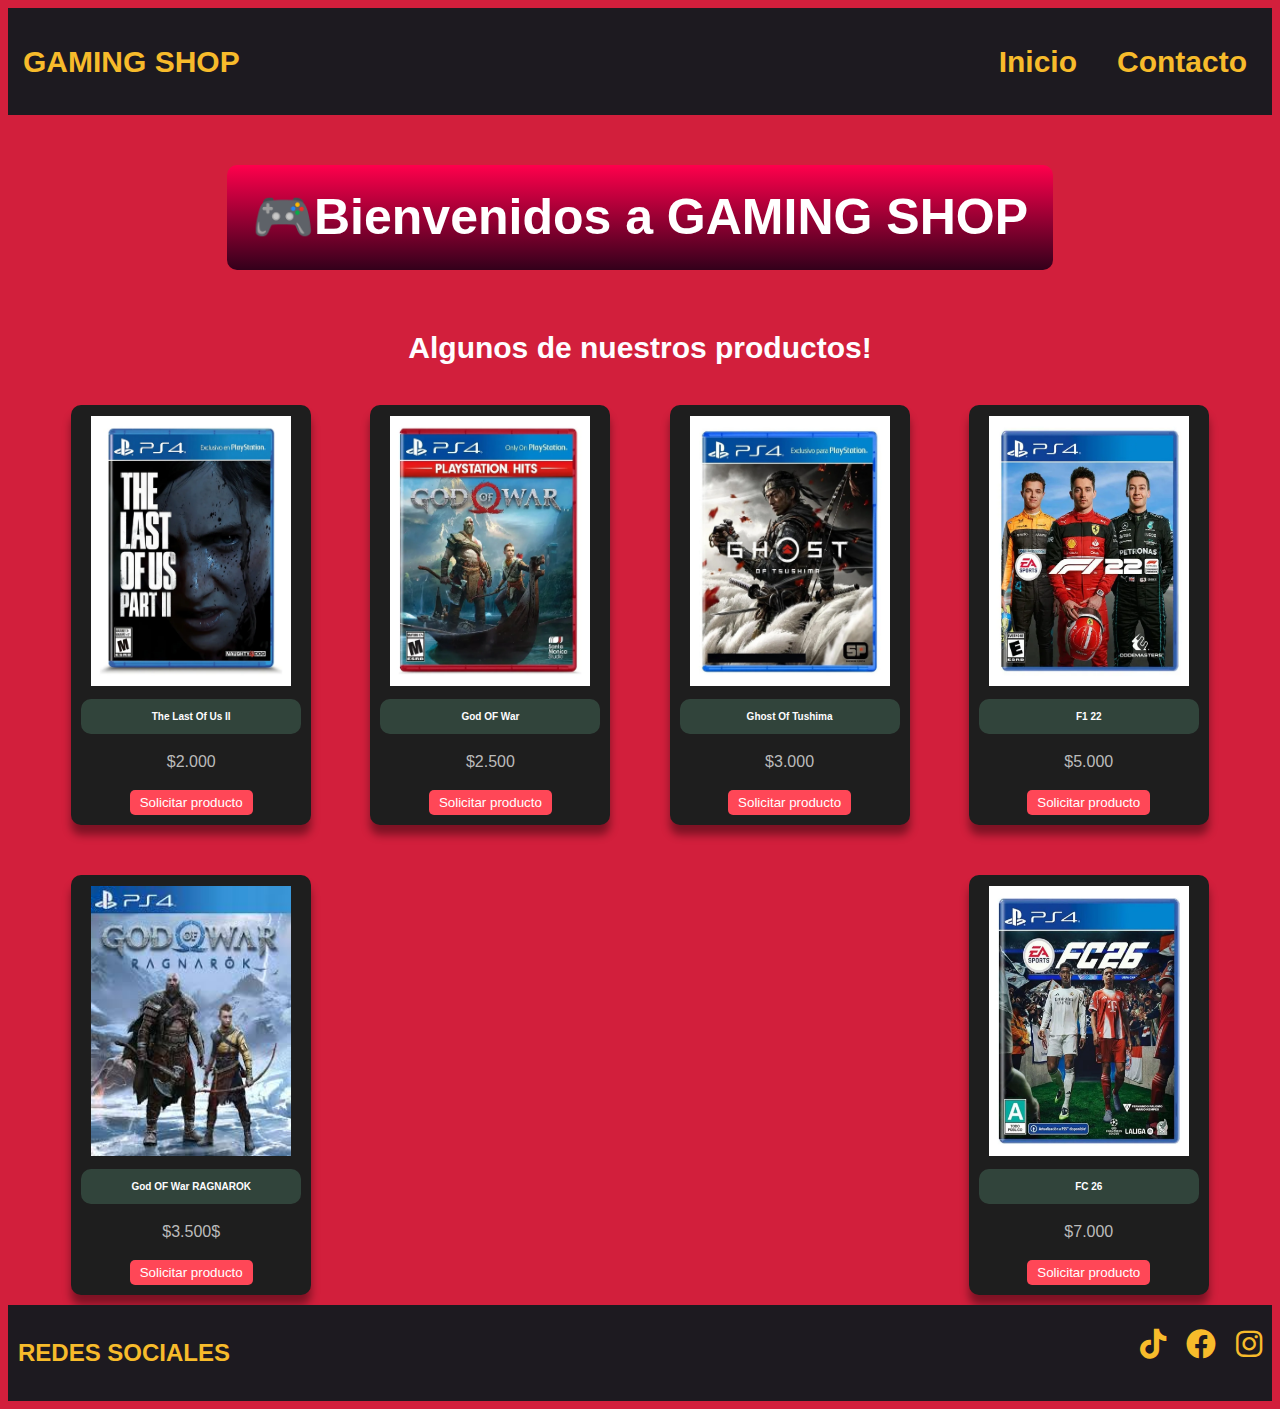
<file: index.html>
<!DOCTYPE html>
<html lang="en">
  <head>
    <meta charset="UTF-8" />
    <meta name="viewport" content="width=device-width, initial-scale=1.0" />
    <title>Inicio</title>
    <link rel="stylesheet" href="./css/style.css" />

    <link rel="preconnect" href="https://fonts.googleapis.com" />
    <link rel="preconnect" href="https://fonts.gstatic.com" crossorigin />
    <link rel="preconnect" href="https://fonts.gstatic.com" crossorigin />
    <link
      href="https://fonts.googleapis.com/css2?family=Germania+One&display=swap"
      rel="stylesheet"
    />

    <link
      href="https://fonts.googleapis.com/css2?family=Goldman:wght@400;700&display=swap"
      rel="stylesheet"
    />

    <link
      rel="stylesheet"
      href="https://cdnjs.cloudflare.com/ajax/libs/font-awesome/6.0.0-beta3/css/all.min.css"
    />
  </head>
  <body>
    <header class="header">
      <h1 class="header__logo">
        <a href="./index.html">GAMING SHOP</a>
      </h1>
      <nav class="header__nav" aria-label="Menu principal">
        <ul class="lista">
          <li>
            <a href="index.html">Inicio</a>
          </li>
          <li><a href="./pages/contacto.html">Contacto</a></li>
        </ul>
      </nav>
    </header>
    <main class="main">
      <h1 class="titulo-home">🎮Bienvenidos a GAMING SHOP</h1>

      <section class="productos-home">
        <h2>Algunos de nuestros productos!</h2>
        <div class="contenedor-juegos">
          <article class="juego-producto">
            <img src=".//img/tlou.jpg" alt="The Last Of Us II" />
            <h3>The Last Of Us II</h3>

            <p>$2.000</p>
            <input
              type="submit"
              value="Solicitar producto"
              class="boton-Producto"
            />
          </article>

          <article class="juego-producto">
            <img src=".//img/godofwar.jpg" alt="godofwar" />
            <h3>God OF War</h3>
            <p>$2.500</p>
            <input
              type="submit"
              value="Solicitar producto"
              class="boton-Producto"
            />
          </article>

          <article class="juego-producto">
            <img src=".//img/ghostoftushima.jpg" alt="ghostoftushima" />
            <h3>Ghost Of Tushima</h3>
            <p>$3.000</p>
            <input
              type="submit"
              value="Solicitar producto"
              class="boton-Producto"
            />
          </article>

          <article class="juego-producto">
            <img src=".//img/f122.jpg" alt="F1 22" />
            <h3>F1 22</h3>
            <p>$5.000</p>
            <input
              type="submit"
              value="Solicitar producto"
              class="boton-Producto"
            />
          </article>

          <article class="juego-producto">
            <img src=".//img/gow.jpg" alt="godofwar RAGNAROK" />
            <h3>God OF War RAGNAROK</h3>
            <p>$3.500$</p>
            <input
              type="submit"
              value="Solicitar producto"
              class="boton-Producto"
            />
          </article>

          <article class="juego-producto">
            <img src=".//img/fc26.jpg" alt="fc 26" />
            <h3>FC 26</h3>
            <p>$7.000</p>
            <input
              type="submit"
              value="Solicitar producto"
              class="boton-Producto"
            />
          </article>
        </div>
      </section>
    </main>

    <footer class="footer">
      <h2>REDES SOCIALES</h2>
      <nav>
        <ul>
          <li>
            <a href="https://www.tiktok.com" target="_blank "
              ><i class="fa-brands fa-tiktok"></i
            ></a>
          </li>
          <li>
            <a href="https://facebook.com" target="_blank "
              ><i class="fa-brands fa-facebook"></i
            ></a>
          </li>
          <li>
            <a href="https://instagram.com" target="_blank "
              ><i class="fa-brands fa-instagram"></i
            ></a>
          </li>
        </ul>
      </nav>
    </footer>
  </body>
</html>
</file>
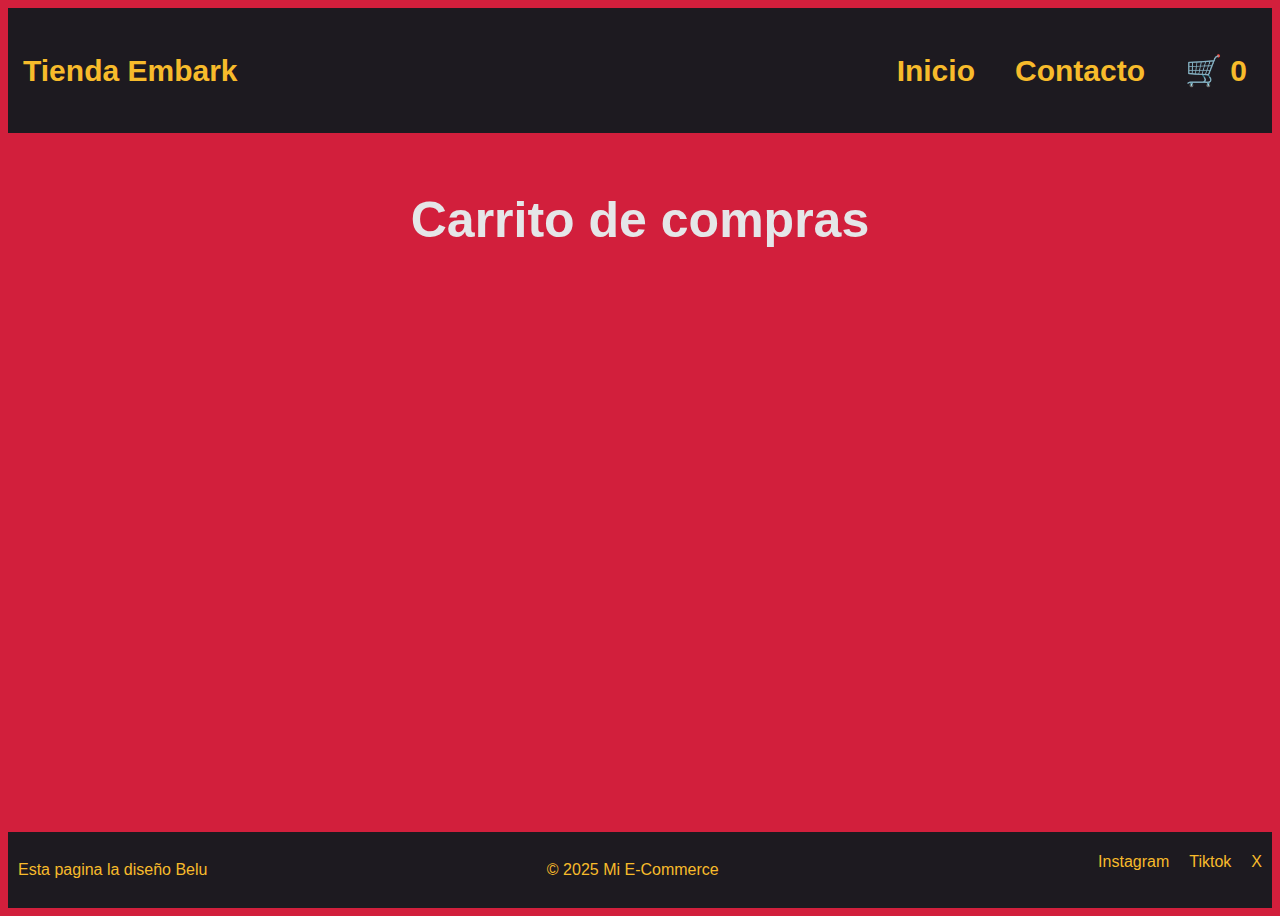
<file: pages/carrito.html>
<!DOCTYPE html>
<html lang="es">
  <head>
    <meta charset="UTF-8" />
    <meta name="viewport" content="width=device-width, initial-scale=1.0" />
    <title>Carrito</title>
    <link rel="stylesheet" href="../css/style.css" />
  </head>
  <body>
    <header class="header">
      <p class="header__logo">
        <a href="../index.html">Tienda Embark</a>
      </p>
      <nav class="header__nav">
        <ul class="lista">
          <li>
            <a href="../index.html">Inicio</a>
          </li>
          <li>
            <!-- lo anulo con # porque no tengo pagina aun, es solo provisorio -->
            <a href="./contacto.html">Contacto</a>
          </li>
          <li>
            <a href="./carrito.html" class="carrito-icono">
              🛒 <span id="contador-carrito">0</span>
            </a>
          </li>
        </ul>
      </nav>
    </header>

    <main>
      <h1>Carrito de compras</h1>
      <section id="contenedor-carrito">
        <!-- Productos del carrito -->
      </section>
      <div class="acciones-carrito" id="acciones-carrito">
        <!-- Botones de eliminar y finalizar compra se agregan desde JS -->
      </div>
      <section id="resumen-carrito">
        <!-- Aca ira el resumen del carrito -->
      </section>
    </main>
    <footer class="footer">
      <p>Esta pagina la diseño Belu</p>
      <p>&copy; 2025 Mi E-Commerce</p>
      <nav>
        <ul>
          <li>Instagram</li>
          <li>Tiktok</li>
          <li>X</li>
        </ul>
      </nav>
    </footer>
    <script type="module" src="../js/funcionescarrito.js"></script>
  </body>
</html>
</file>
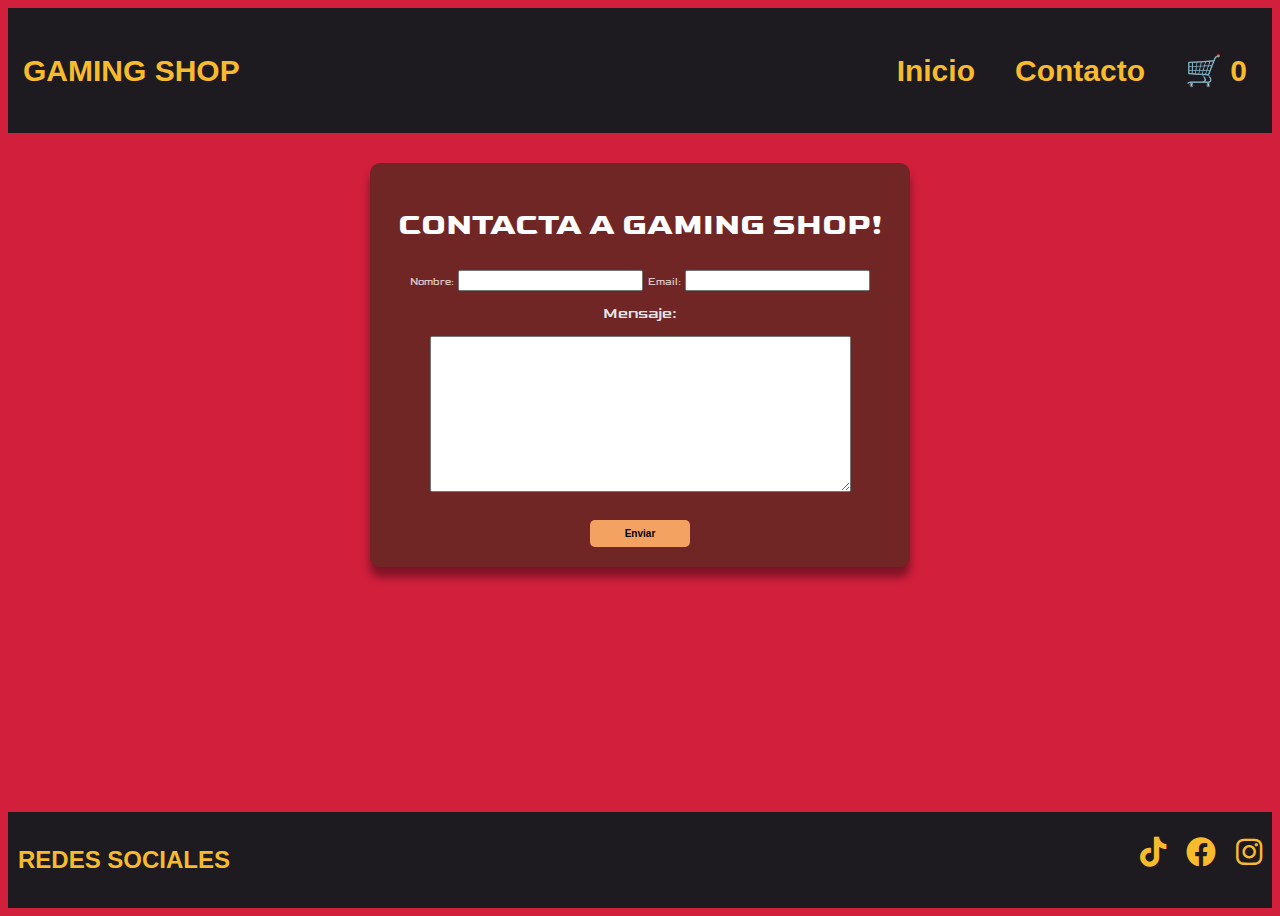
<file: pages/contacto.html>
<!DOCTYPE html>
<html lang="en">
  <head>
    <meta charset="UTF-8" />
    <meta name="viewport" content="width=device-width, initial-scale=1.0" />
    <title>Contacto</title>
    <link rel="stylesheet" href="../css/style.css" />

    <link rel="preconnect" href="https://fonts.googleapis.com" />
    <link rel="preconnect" href="https://fonts.gstatic.com" crossorigin />

    <link
      href="https://fonts.googleapis.com/css2?family=Goldman:wght@400;700&display=swap"
      rel="stylesheet"
    />

    <link
      rel="stylesheet"
      href="https://cdnjs.cloudflare.com/ajax/libs/font-awesome/6.0.0-beta3/css/all.min.css"
    />
  </head>
  <body>
    <header class="header">
      <p class="header__logo">
        <a href="../index.html">GAMING SHOP</a>
      </p>
      <nav class="header__nav">
        <ul class="lista">
          <li>
            <a href="../index.html">Inicio</a>
          </li>
          <li><a href="./contacto.html">Contacto</a></li>
          <li>
            <a href="./carrito.html" class="carrito-icono">
              🛒 <span id="contador-carrito">0</span>
            </a>
          </li>
        </ul>
      </nav>
    </header>
    <main>
      <form
        action="https://formspree.io/f/mblazllz"
        method="POST"
        class="formulario-contacto"
      >
        <h1>CONTACTA A GAMING SHOP!</h1>
        <div>
          <label for="nombre">Nombre:</label>
          <input type="text" name="nombre" id="nombre" required />
          <label for="email">Email:</label>
          <input type="email" name="email" id="email" required />
        </div>
        <fieldset class="mensaje">
          <legend>Mensaje:</legend>

          <textarea name="message" cols="50" rows="10"></textarea>
        </fieldset>
        <!-- your other form fields go here -->
        <div>
          <button type="submit" class="boton-enviar">Enviar</button>
        </div>
      </form>
    </main>

    <footer class="footer">
      <h2>REDES SOCIALES</h2>
      <nav>
        <ul>
          <li>
            <a href="https://www.tiktok.com" target="_blank "
              ><i class="fa-brands fa-tiktok"></i
            ></a>
          </li>
          <li>
            <a href="https://facebook.com" target="_blank "
              ><i class="fa-brands fa-facebook"></i
            ></a>
          </li>
          <li>
            <a href="https://instagram.com" target="_blank "
              ><i class="fa-brands fa-instagram"></i
            ></a>
          </li>
        </ul>
      </nav>
    </footer>
    <script type="module" src="../js/carrito.js"></script>
  </body>
</html>
</file>
<file: css/style.css>
html {
  /* Sin congiguracion el rem vale: */
  /* 1rem = 16px */

  /* Para que 1 rem = 10px */
  font-size: 62.5%;
  scroll-behavior: smooth;
}
body {
  font-family: "Saira Condensed", sans-serif;
  font-size: 1.6rem;
  line-height: 1.5;
  background-color: #d21f3c;
  color: #e5e6e8;

  display: flex;
  flex-direction: column;

  min-height: 100vh;
}

.header {
  background-color: #1d1a20;

  display: flex;
  justify-content: space-between;
  align-items: center;
}

.header__logo {
  padding: 1rem;
  margin-left: 0.5rem;
  text-decoration: none; /* quita el subrayado si no lo querés */

  font-size: 3rem;
  font-weight: bold;
}
.header__logo a {
  text-decoration: none;
  color: #f7bb2b;
}

.header__logo:hover {
  color: #956e11;
}

.header__nav {
  padding: 0.5rem;
  margin-right: 1rem;
}

.header__nav ul {
  list-style: none;
  display: flex;
  justify-content: center;
  gap: 2rem;
}

.header__nav li {
  font-size: 3rem;
  font-weight: bold;
}

.header__nav a {
  color: #f7bb2b;
  text-decoration: none;
  display: inline-block;
  padding: 1rem;
}

.header__nav a:hover {
  color: #9b7213;
}

.footer {
  background-color: #1d1a20;

  padding: 1rem;
  color: #f7bb2b;
  margin: 1rem 0 0 0;
  /* hago flexibles al p y la nav */
  display: flex;
  justify-content: space-between;
  align-items: center;
}

.footer nav ul {
  list-style: none;

  /* hago flexibles a los li de la lista */
  display: flex;
  justify-content: left;
  gap: 2rem; /* 20px */
  margin-top: auto;
}

.footer nav ul a {
  font-size: 3rem;
  text-decoration: none;
  color: #f7bb2b;
}
.footer nav ul a:hover {
  font-size: 3rem;
  text-decoration: none;
  color: #9b7213;
}

/* HOME */

main {
  display: flex;
  flex-direction: column;
  align-items: center;

  width: 90%;
  flex: 1;
  margin: 3rem auto 0 auto; /* solo margen arriba */
}

main h1 {
  font-size: 5rem;
  margin: 2rem 0;
}

.titulo-home {
  background: linear-gradient(#ff004c, #33001b);
  padding: 15px 25px;
  border-radius: 10px;
  display: inline-block;
  color: #fff;
}

.productos-home {
  width: 100%;
}

.productos-home h3 {
  text-align: center;
  font-size: 3rem;
  padding: 1rem;
  color: #fefdff;
  border-radius: 1rem;
  background-color: #33473ef0;
}

.productos-home h2 {
  text-align: center;
  font-size: 3rem;
  padding: 1rem;
  color: #fefdff;
}

.contenedor-juegos {
  display: flex;
  justify-content: space-between; /* o space-between según prefieras */
  flex-wrap: wrap;
  align-items: center;
  text-align: center;
  flex-direction: row;
  gap: 5rem; /* evita que se peguen demasiado */
}

.juego-producto {
  background: #1e1e1e;
  border-radius: 10px;
  padding: 1rem;
  text-align: center;
  box-shadow: 0 10px 8px rgba(0, 0, 0, 0.4);
  width: 22rem;
}

.juego-producto:hover {
  transform: scale(1.05);
  transition: transform 0.9s;
}

.juego-producto h3 {
  font-size: 1rem;
  margin: 0.5rem 0;
}

.juego-producto img {
  width: 20rem;
  height: 27rem;
  padding: 0.1rem;
}

.juego-producto p {
  color: #bbb;
  font-family: Impact, Haettenschweiler, "Arial Narrow Bold", sans-serif;
}

.boton-Producto {
  background: #ff4757;
  color: white;
  border: none;
  padding: 0.5rem 1rem;
  border-radius: 5px;
  cursor: pointer;
}

.boton-Producto:hover {
  background: #681f0d;
  color: #f7bb2b;
}

/* CONTACTO */

.formulario-contacto {
  background: #712626;
  border-radius: 10px;
  padding: 2rem;
  text-align: center;
  box-shadow: 0 10px 8px rgba(0, 0, 0, 0.4);
  width: 50rem;
  margin-bottom: 3rem;
}

.formulario-contacto h1 {
  font-size: 3rem;
  margin-bottom: 2rem;
  font-family: "Goldman", sans-serif;
  color: #fefdff;
}

.formulario-contacto label {
  font-size: 1rem;
  margin-bottom: 1rem;
  font-family: "Goldman", sans-serif;
  color: #fff5f5bf;
}

.mensaje {
  font-family: "Goldman", sans-serif;
  border: none;
  border-radius: 5px;
  padding: 1rem;
  margin-top: 1rem;
}
.boton-enviar {
  padding: 0.8rem 2rem;
  border: none;
  border-radius: 5px;
  background-color: #f4a261;
  color: #000;
  cursor: pointer;
  font-size: 1rem;
  font-weight: bold;
  transition: background-color 0.3s;
  width: 10rem;
  margin-top: 1rem;
}
.boton-enviar:hover {
  background-color: #e76f51;
  color: #fff;
}
</file>
